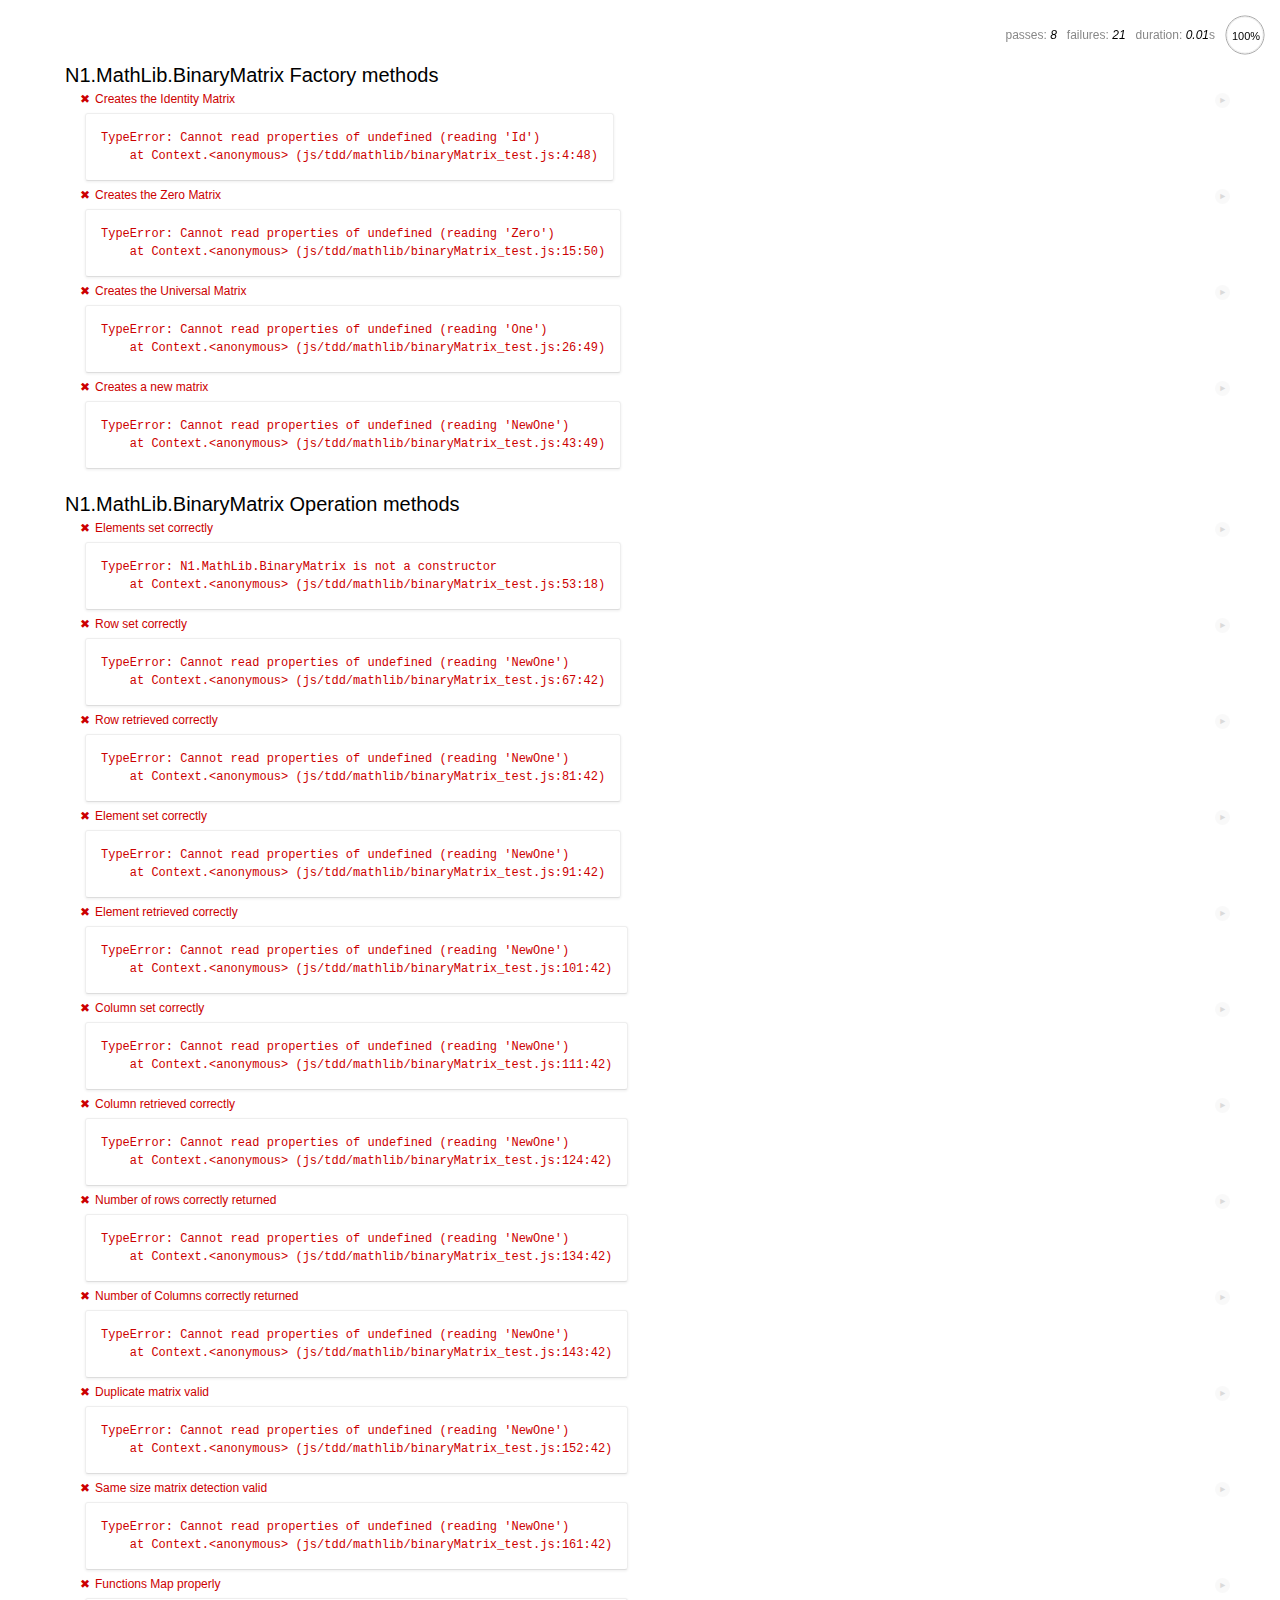
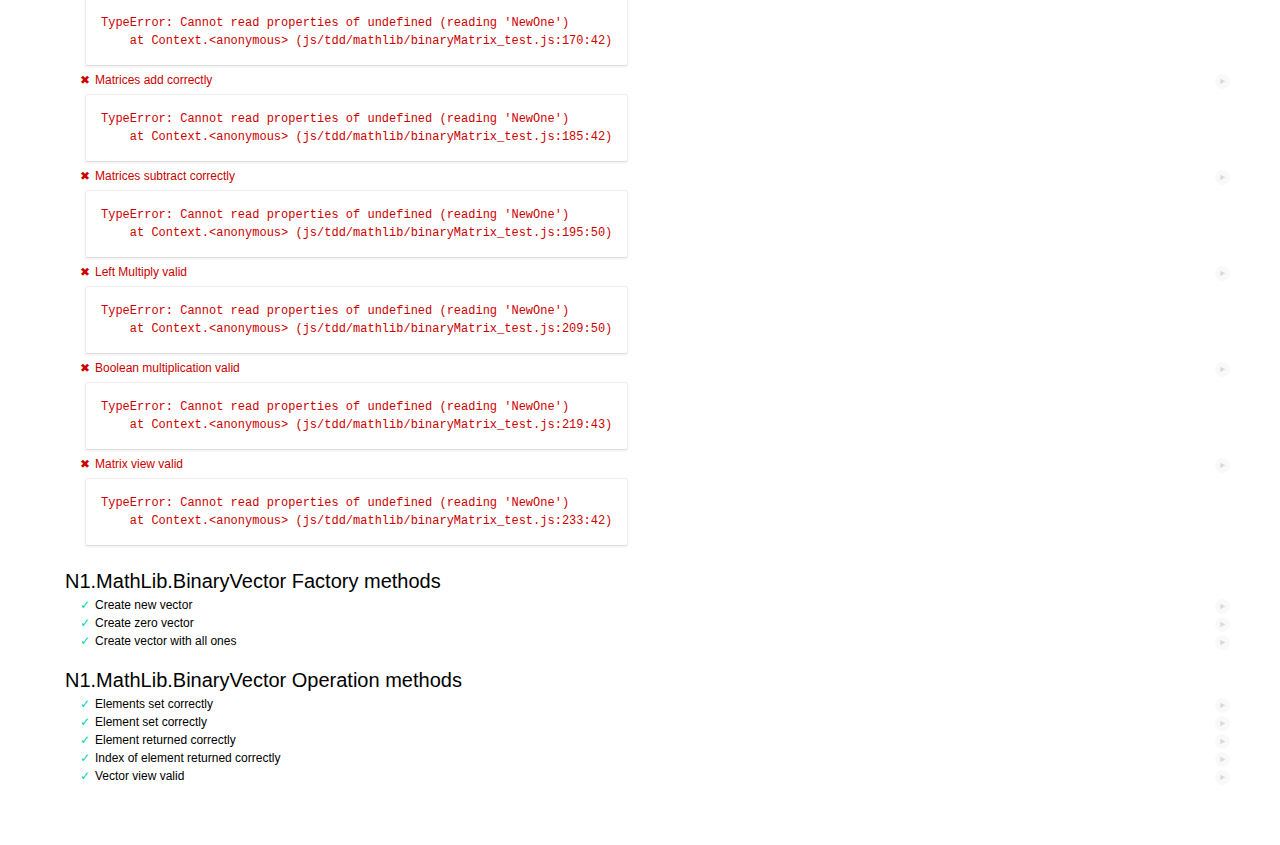
<file: test/test_tdd.html>
<html>
  <head>
    <title>n1 TDD_Tests</title>
    <meta http-equiv="Content-Type" content="text/html; charset=UTF-8">
    <meta http-equiv="X-UA-Compatible" content="IE=edge,chrome=1">
    <!-- Mocha styles. -->
    <link rel="stylesheet" href="../test/js/lib/mocha.css" />
    <!-- Test libraries. -->
    <script src="js/lib/mocha.js"></script>
    <script src="js/lib/chai.js"></script>
    <script src="js/lib/sinon.js"></script>
    <!-- Test Setup -->
    <script>
      // Setup.
      var expect = chai.expect;
      var assert = chai.assert;
      mocha.setup("tdd");

      // Run tests on window load event.
      window.onload = function () {
        (window.mochaPhantomJS || mocha).run();
      };
    </script>

    <!-- JavaScript Core Libraries -->
    <script src="../js/lib/underscore.js"></script>
    <script src="../js/lib/jquery.js"></script>
    <script src="../js/lib/json2.js"></script>
    <script src="../js/lib/backbone.js"></script>
    <script src="../js/lib/backbone.localStorage.js"></script>
    <script src="../js/lib/bootstrap/js/bootstrap.js"></script>
    <!-- script src="../app/js/lib/showdown/showdown.js"></script>-->

    <!-- JavaScript Application Libraries -->
    <script src="../js/n1/namespace.js"></script>
    <script src="../js/n1/config.js"></script>
    <script src="../js/n1/mathlib/binaryVector.js"></script>
    <script src="../js/n1/mathlib/binaryMatrix.js"></script>
    <script src="../js/n1/models/structure.js"></script>


    <!-- Tests. -->
    <script src="js/tdd/mathlib/binaryMatrix_test.js"></script>
    <script src="js/tdd/mathlib/binaryVector_test.js"></script>

  </head>
  <body>
    <div id="mocha"></div>
  </body>
</html>
</file>
<file: test/js/lib/mocha.css>
@charset "utf-8";

body {
  margin:0;
}

#mocha {
  font: 20px/1.5 "Helvetica Neue", Helvetica, Arial, sans-serif;
  margin: 60px 50px;
}

#mocha ul,
#mocha li {
  margin: 0;
  padding: 0;
}

#mocha ul {
  list-style: none;
}

#mocha h1,
#mocha h2 {
  margin: 0;
}

#mocha h1 {
  margin-top: 15px;
  font-size: 1em;
  font-weight: 200;
}

#mocha h1 a {
  text-decoration: none;
  color: inherit;
}

#mocha h1 a:hover {
  text-decoration: underline;
}

#mocha .suite .suite h1 {
  margin-top: 0;
  font-size: .8em;
}

#mocha .hidden {
  display: none;
}

#mocha h2 {
  font-size: 12px;
  font-weight: normal;
  cursor: pointer;
}

#mocha .suite {
  margin-left: 15px;
}

#mocha .test {
  margin-left: 15px;
  overflow: hidden;
}

#mocha .test.pending:hover h2::after {
  content: '(pending)';
  font-family: arial, sans-serif;
}

#mocha .test.pass.medium .duration {
  background: #c09853;
}

#mocha .test.pass.slow .duration {
  background: #b94a48;
}

#mocha .test.pass::before {
  content: '✓';
  font-size: 12px;
  display: block;
  float: left;
  margin-right: 5px;
  color: #00d6b2;
}

#mocha .test.pass .duration {
  font-size: 9px;
  margin-left: 5px;
  padding: 2px 5px;
  color: #fff;
  -webkit-box-shadow: inset 0 1px 1px rgba(0,0,0,.2);
  -moz-box-shadow: inset 0 1px 1px rgba(0,0,0,.2);
  box-shadow: inset 0 1px 1px rgba(0,0,0,.2);
  -webkit-border-radius: 5px;
  -moz-border-radius: 5px;
  -ms-border-radius: 5px;
  -o-border-radius: 5px;
  border-radius: 5px;
}

#mocha .test.pass.fast .duration {
  display: none;
}

#mocha .test.pending {
  color: #0b97c4;
}

#mocha .test.pending::before {
  content: '◦';
  color: #0b97c4;
}

#mocha .test.fail {
  color: #c00;
}

#mocha .test.fail pre {
  color: black;
}

#mocha .test.fail::before {
  content: '✖';
  font-size: 12px;
  display: block;
  float: left;
  margin-right: 5px;
  color: #c00;
}

#mocha .test pre.error {
  color: #c00;
  max-height: 300px;
  overflow: auto;
}

#mocha .test .html-error {
  overflow: auto;
  color: black;
  line-height: 1.5;
  display: block;
  float: left;
  clear: left;
  font: 12px/1.5 monaco, monospace;
  margin: 5px;
  padding: 15px;
  border: 1px solid #eee;
  max-width: 85%; /*(1)*/
  max-width: calc(100% - 42px); /*(2)*/
  max-height: 300px;
  word-wrap: break-word;
  border-bottom-color: #ddd;
  -webkit-border-radius: 3px;
  -webkit-box-shadow: 0 1px 3px #eee;
  -moz-border-radius: 3px;
  -moz-box-shadow: 0 1px 3px #eee;
  border-radius: 3px;
}

#mocha .test .html-error pre.error {
  border: none;
  -webkit-border-radius: none;
  -webkit-box-shadow: none;
  -moz-border-radius: none;
  -moz-box-shadow: none;
  padding: 0;
  margin: 0;
  margin-top: 18px;
  max-height: none;
}

/**
 * (1): approximate for browsers not supporting calc
 * (2): 42 = 2*15 + 2*10 + 2*1 (padding + margin + border)
 *      ^^ seriously
 */
#mocha .test pre {
  display: block;
  float: left;
  clear: left;
  font: 12px/1.5 monaco, monospace;
  margin: 5px;
  padding: 15px;
  border: 1px solid #eee;
  max-width: 85%; /*(1)*/
  max-width: calc(100% - 42px); /*(2)*/
  word-wrap: break-word;
  border-bottom-color: #ddd;
  -webkit-border-radius: 3px;
  -webkit-box-shadow: 0 1px 3px #eee;
  -moz-border-radius: 3px;
  -moz-box-shadow: 0 1px 3px #eee;
  border-radius: 3px;
}

#mocha .test h2 {
  position: relative;
}

#mocha .test a.replay {
  position: absolute;
  top: 3px;
  right: 0;
  text-decoration: none;
  vertical-align: middle;
  display: block;
  width: 15px;
  height: 15px;
  line-height: 15px;
  text-align: center;
  background: #eee;
  font-size: 15px;
  -moz-border-radius: 15px;
  border-radius: 15px;
  -webkit-transition: opacity 200ms;
  -moz-transition: opacity 200ms;
  transition: opacity 200ms;
  opacity: 0.3;
  color: #888;
}

#mocha .test:hover a.replay {
  opacity: 1;
}

#mocha-report.pass .test.fail {
  display: none;
}

#mocha-report.fail .test.pass {
  display: none;
}

#mocha-report.pending .test.pass,
#mocha-report.pending .test.fail {
  display: none;
}
#mocha-report.pending .test.pass.pending {
  display: block;
}

#mocha-error {
  color: #c00;
  font-size: 1.5em;
  font-weight: 100;
  letter-spacing: 1px;
}

#mocha-stats {
  position: fixed;
  top: 15px;
  right: 10px;
  font-size: 12px;
  margin: 0;
  color: #888;
  z-index: 1;
}

#mocha-stats .progress {
  float: right;
  padding-top: 0;
}

#mocha-stats em {
  color: black;
}

#mocha-stats a {
  text-decoration: none;
  color: inherit;
}

#mocha-stats a:hover {
  border-bottom: 1px solid #eee;
}

#mocha-stats li {
  display: inline-block;
  margin: 0 5px;
  list-style: none;
  padding-top: 11px;
}

#mocha-stats canvas {
  width: 40px;
  height: 40px;
}

#mocha code .comment { color: #ddd; }
#mocha code .init { color: #2f6fad; }
#mocha code .string { color: #5890ad; }
#mocha code .keyword { color: #8a6343; }
#mocha code .number { color: #2f6fad; }

@media screen and (max-device-width: 480px) {
  #mocha {
    margin: 60px 0px;
  }

  #mocha #stats {
    position: absolute;
  }
}
</file>
